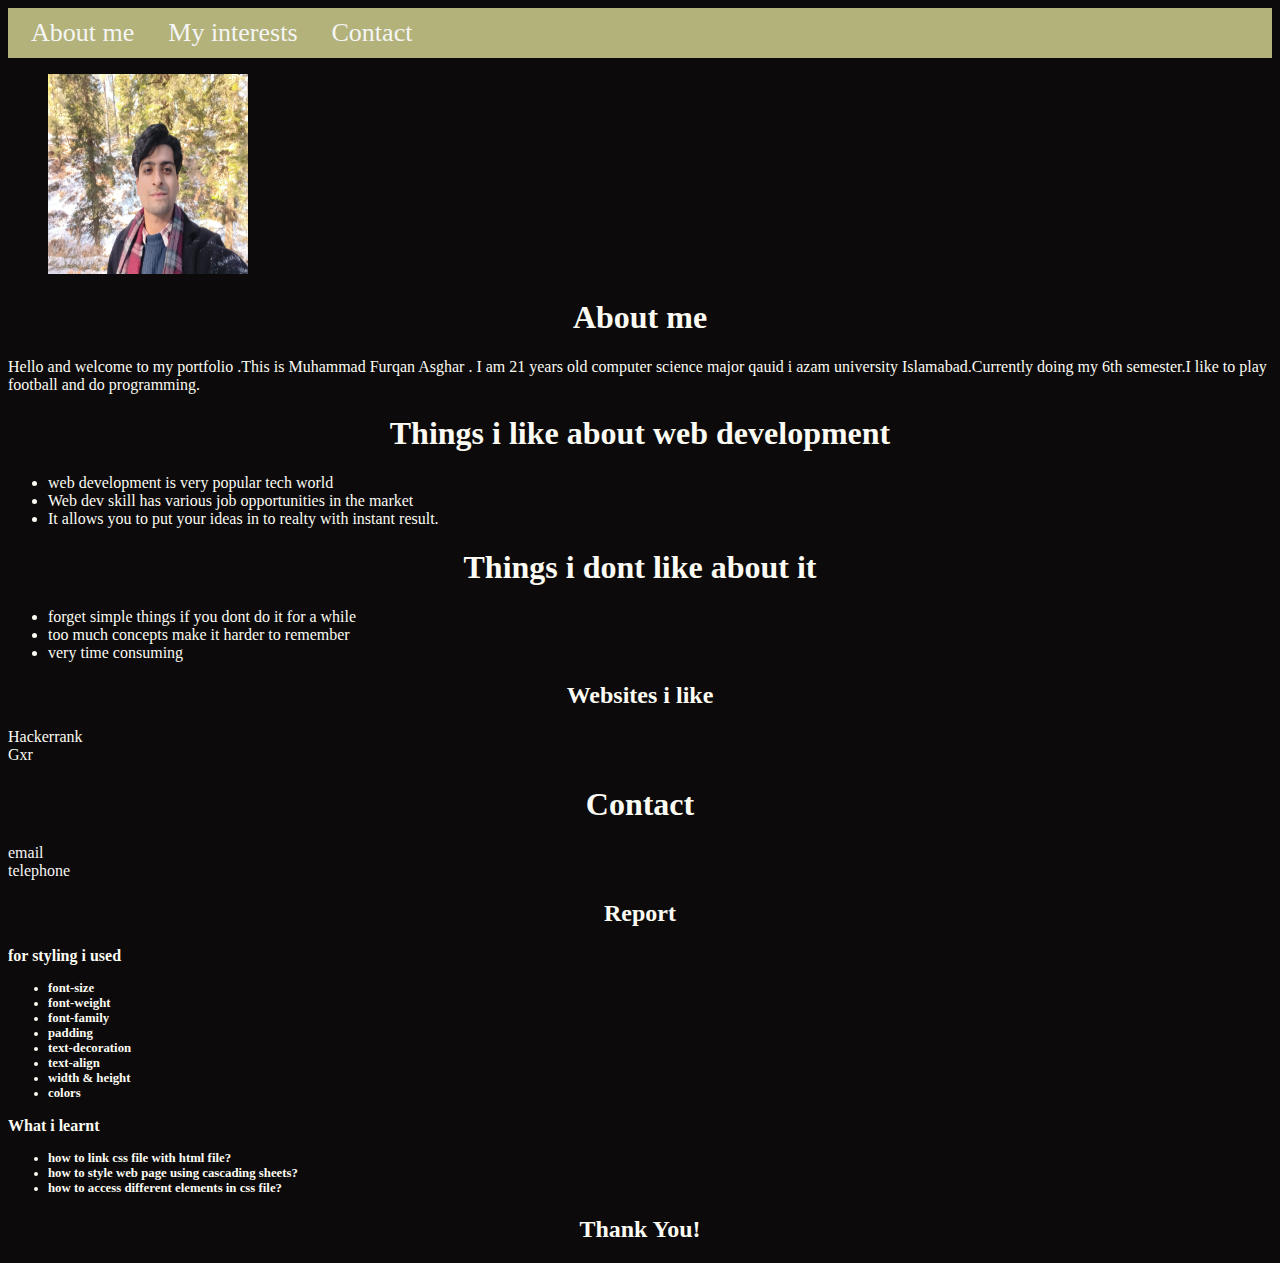
<file: lab2/index.html>
<!DOCTYPE html>
<html lang="en">
<head>
    <meta charset="UTF-8">
    <meta http-equiv="X-UA-Compatible" content="IE=edge">
    <meta name="viewport" content="width=device-width, initial-scale=1.0">
    <link rel="stylesheet" href="style.css">
    <title>my web</title>

</head>
<body>
     <header>
        <nav>
    <a href="#myself">About me</a>
    <a href="#intersts"> My interests</a>
    <a href="#contact">Contact</a>
        </nav>
    </header>
   
   <section id="myself"> 
<figure><img src="./lab2.jfif" alt = "furqans picture" /><figcaption>
</figcaption></figure>
<h1>About me</h1><p> Hello and welcome to my portfolio 
    .This is Muhammad Furqan Asghar . I am 21 years old computer science major qauid i azam university Islamabad.Currently doing my 6th semester.I like to play football and do programming.</p></section>
  <section id="intersts">
    <h1>Things i like about web development</h1>
    <ul><li>web development is very popular tech world </li>
    <li>Web dev skill has various job opportunities in the market</li>
<li>It allows you to put your ideas in to realty with instant result.</li></ul>
 <h1>Things i dont like about it</h1><ul><li>forget simple things if you dont do it for a while</li> 
<li>too much concepts make it harder to remember </li>
<li>very time consuming</li></ul>
<h2>Websites i like</h2> <p>Hackerrank<br>Gxr</p>
</section>
<section id="contact">
       <h1>Contact</h1>
   <p> <a href="mailto:mrrfurqan@gmail.com">email</a><br>
<a href="tel:+923030299057">telephone
</a></p>
</section>
<section id="rep"><h2>Report</h2><p>for styling i used </p><ul><li>font-size</li>
   <li> font-weight</li>
    <li>font-family</li>
    <li>padding</li>
    <li>text-decoration</li>
    <li>text-align</li>
    <li>width & height</li>
    <li>colors</li>
</ul>
<p>What i learnt </p>
<ul><li>how to link css file with html file?</li>
    <li>how to style web page using cascading sheets?</li>
    <li>how to access different elements in css file?</li></ul></section>

    <footer>
        <h2>Thank You!</h2>
    </footer>
</body>
</html>
</file>
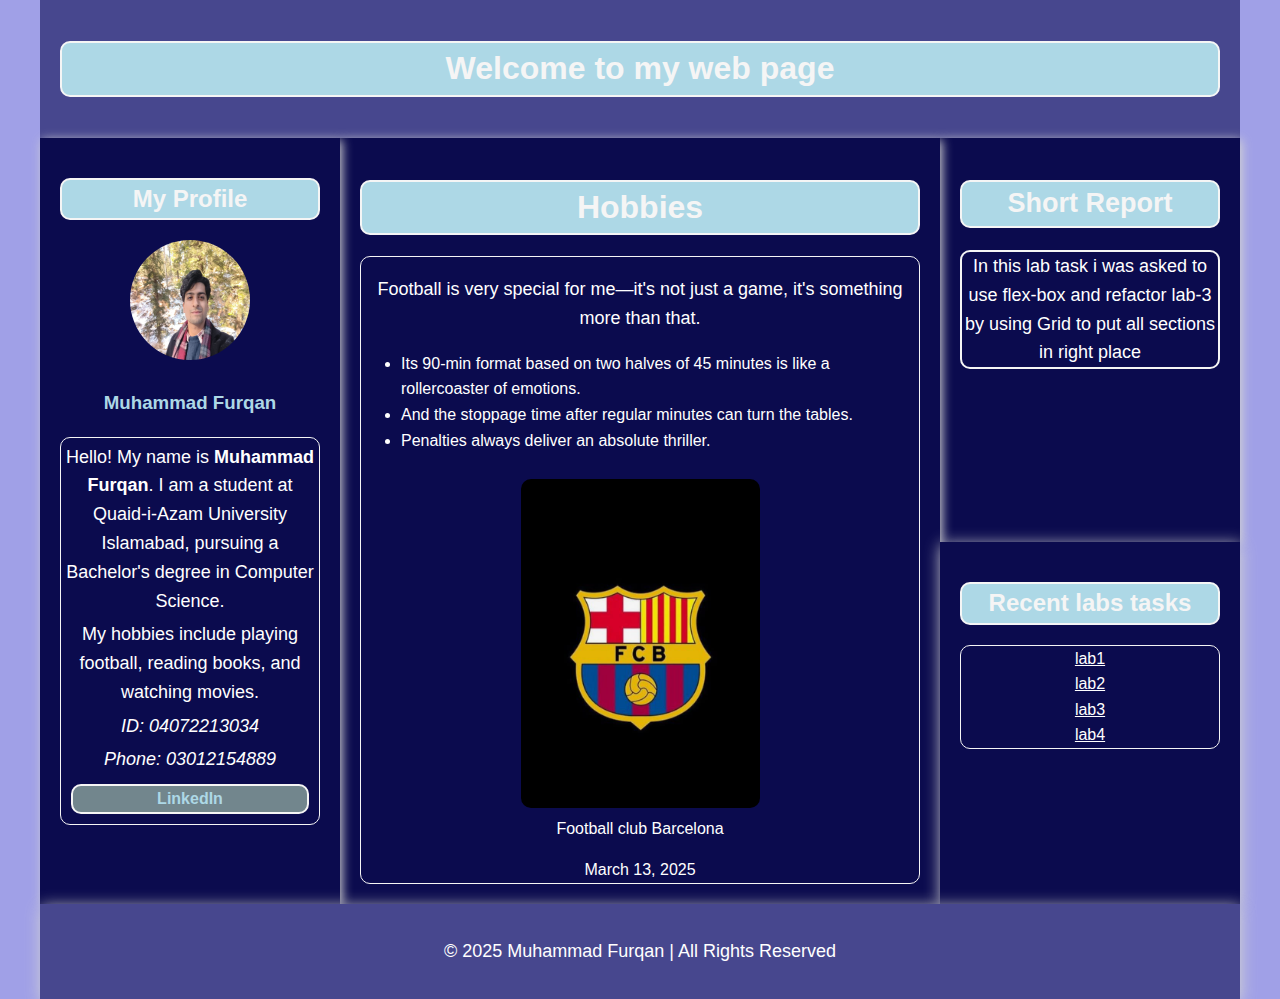
<file: lab5/index.html>
<!DOCTYPE html>
<html lang="en">
<head>
    <meta charset="UTF-8">
    <meta name="viewport" content="width=device-width, initial-scale=1.0">
    <title>LAB 5</title>
    <link rel="stylesheet" href="style.css">
</head>
<body>
    <div class="container">

     
        <header class="header">
            
            <h1>Welcome to my web page</h1>
           
            
        </header>

        
        <div id="about">
            <h2>Short Report</h2>
            <p class="about_content">In this lab task i was asked to use flex-box and refactor lab-3 by using Grid to put all sections in right place</p>
           
        </div>

        
        <main id="article">
            <h1>Hobbies</h1>
            <div class="art">
            <p>Football is very special for me—it's not just a game, it's something more than that.</p>
            <ul>
                <li>Its 90-min format based on two halves of 45 minutes is like a rollercoaster of emotions.</li>
                <li>And the stoppage time after regular minutes can turn the tables.</li>
                <li>Penalties always deliver an absolute thriller.</li>
            </ul>
            <figure>
                <img src="barca.jpg" alt="Football Image" class="article-img">
                <figcaption>Football club Barcelona</figcaption>
            </figure>
            <time datetime="2025-03-13">March 13, 2025</time>
        </div>
        </main>

        
        <div id="profile-card">
            <h2>My Profile</h2>
            <div class="card">
                <img src="lab2.jfif" alt="Muhammad Furqan">
                <h3>Muhammad Furqan</h3>
                <div class="profile">
                <p>Hello! My name is <strong>Muhammad Furqan</strong>.
                    I am a student at Quaid-i-Azam University Islamabad, pursuing a Bachelor's degree in Computer Science.</p>
               <p>My hobbies include playing football, reading books, and watching movies.</p>
                <p><em>ID: 04072213034</em></p>
                <p><em>Phone: 03012154889</em></p>
               <div class="linkedin"><a href="https://www.linkedin.com/in/furqan-asghar-94ba05335/">LinkedIn</a></div> 
            </div>
            </div>
        </div>

        <div class="previous">
            
            <h2>Recent labs tasks</h2>
            <div id="pre">
          <div class="lab"> <a href="https://furqan11asghar.github.io/wad_lab/lab_1/">lab1</a></div>
          <div class="lab">  <a href="https://furqan11asghar.github.io/wad_lab/lab2/">lab2</a></div>
          <div class="lab">  <a href="https://furqan11asghar.github.io/wad_lab/lab_3/">lab3</a></div>
          <div class="lab">  <a href="https://furqan11asghar.github.io/wad_lab/lab_4/">lab4</a></div>
        </div>
        </div>
       
        <footer class="footer">
            <p>&copy; 2025 Muhammad Furqan | All Rights Reserved</p>
        </footer>

    </div>
</body>
</html>
</file>
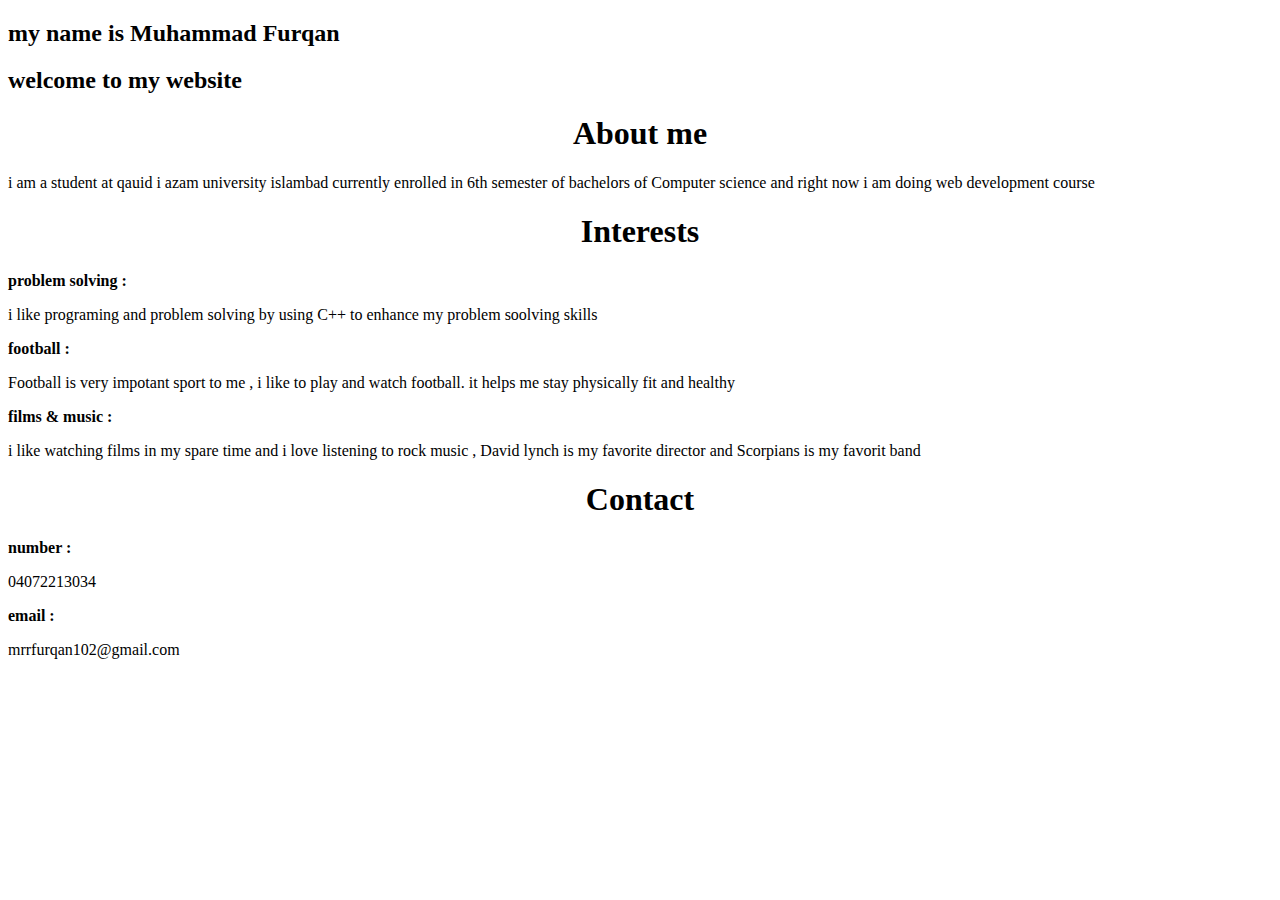
<file: lab_1/index.html>
<!DOCTYPE html>
<html lang="en">
<head>
    <meta charset="UTF-8">
    <meta name="viewport" content="width=device-width, initial-scale=1.0">
    <title>Document</title>
    <style>
    h1{
        text-align : center;
   } </style>
</head>
<body><h2>my name is Muhammad Furqan </h2>
    <h2>welcome to my website</h2>
    <h1>About me</h1>
    <p>i am a student at qauid i azam university islambad currently enrolled in 6th semester of bachelors of Computer science
        and right now i am doing web development course 
    </p>
    <h1>Interests</h1>
    <p><b>problem solving  : </b><p> i like programing and problem solving by using C++ to enhance my problem soolving skills</p>
    </p>
    <p><b>football  : </b><p> Football is very impotant sport to me , i like to play and watch football. it helps me stay physically fit and healthy  </p>
</p>
<p><b>films & music  : </b><p> i like watching films in my spare time and i love listening to rock music , David lynch is my favorite director and Scorpians is my favorit band</p>
</p>
<h1>Contact</h1>
<B>number : </B><p>04072213034</p>
<B>email : </B><p>mrrfurqan102@gmail.com</p>
</body>
</html>
</file>
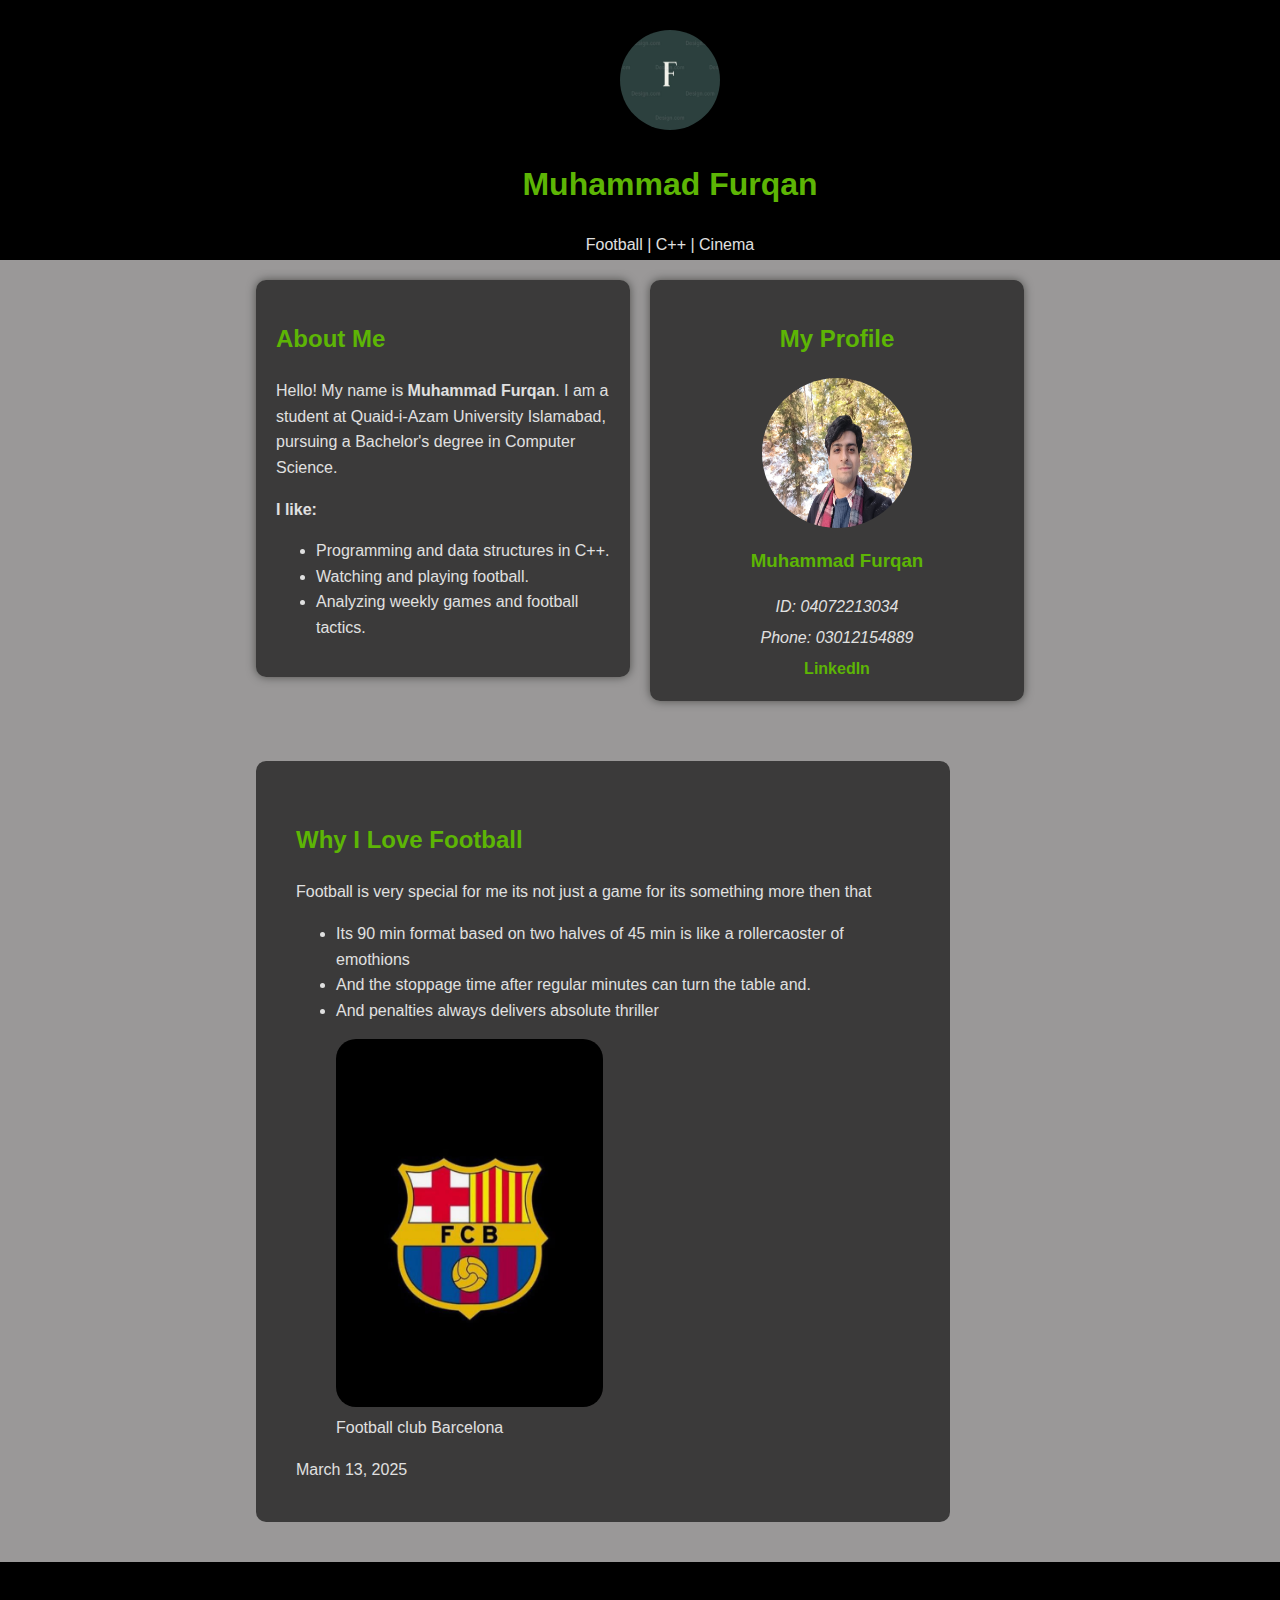
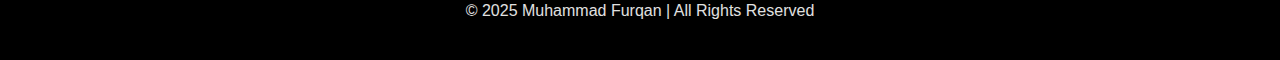
<file: lab_3/index.html>
<!DOCTYPE html>
<html>
<head>
    <meta charset="UTF-8">
    <meta name="viewport" content="width=device-width, initial-scale=1.0">
    <title>LAB 3</title>
    <link rel="stylesheet" href="style.css">
</head>
<body>
    <header class="header">
        <img src="logo.jpg" alt="Muhammad Furqan">
        <h1>Muhammad Furqan</h1>
        <p>Football | C++ | Cinema</p>
    </header>

    <main>
        <section class="profile-container">
            <div id="about">
                <h2>About Me</h2>
                <p>Hello! My name is <strong>Muhammad Furqan</strong>.
                     I am a student at Quaid-i-Azam University Islamabad, pursuing a Bachelor's degree in Computer Science.</p>
                <p><strong>I like:</strong></p>
                <ul>
                    <li>Programming and data structures in C++.</li>
                    <li>Watching and playing football.</li>
                    <li>Analyzing weekly games and football tactics.</li>
                
                </ul>
            </div>
            <div id="profile-card">
                <h2>My Profile</h2>
                <div class="card">
                    <img src="lab2.jfif" alt="Muhammad Furqan">
                    <h3>Muhammad Furqan</h3>
                    <p><em>ID: 04072213034</em></p>
                    <p><em>Phone: 03012154889</em></p>
                    
                    <a href="https://www.linkedin.com/in/furqan-asghar-94ba05335/">LinkedIn</a>
                </div>
            </div>
        </section>

        <section id="article">
            <h2>Why I Love Football</h2>
            <p>Football is very special for me its not just a game for its something more then that</p>
            
            <ul>
                <li>Its 90 min format based on two halves of 45 min is like a rollercaoster of emothions</li>
                <li>
                    And the stoppage time after regular minutes can turn the table and.
                </li>
                <li>And penalties always delivers absolute thriller</li>
            </ul>
            <figure>
                <img src="barca.jpg" alt="Football Image" class="article-img">
                <figcaption>Football club Barcelona</figcaption>
            </figure>
            <time datetime="2025-03-13">March 13, 2025</time>
        </section>
    </main>

    <footer class="footer">
        <p>&copy; 2025 Muhammad Furqan | All Rights Reserved</p>
    </footer>
</body>
</html>
</file>
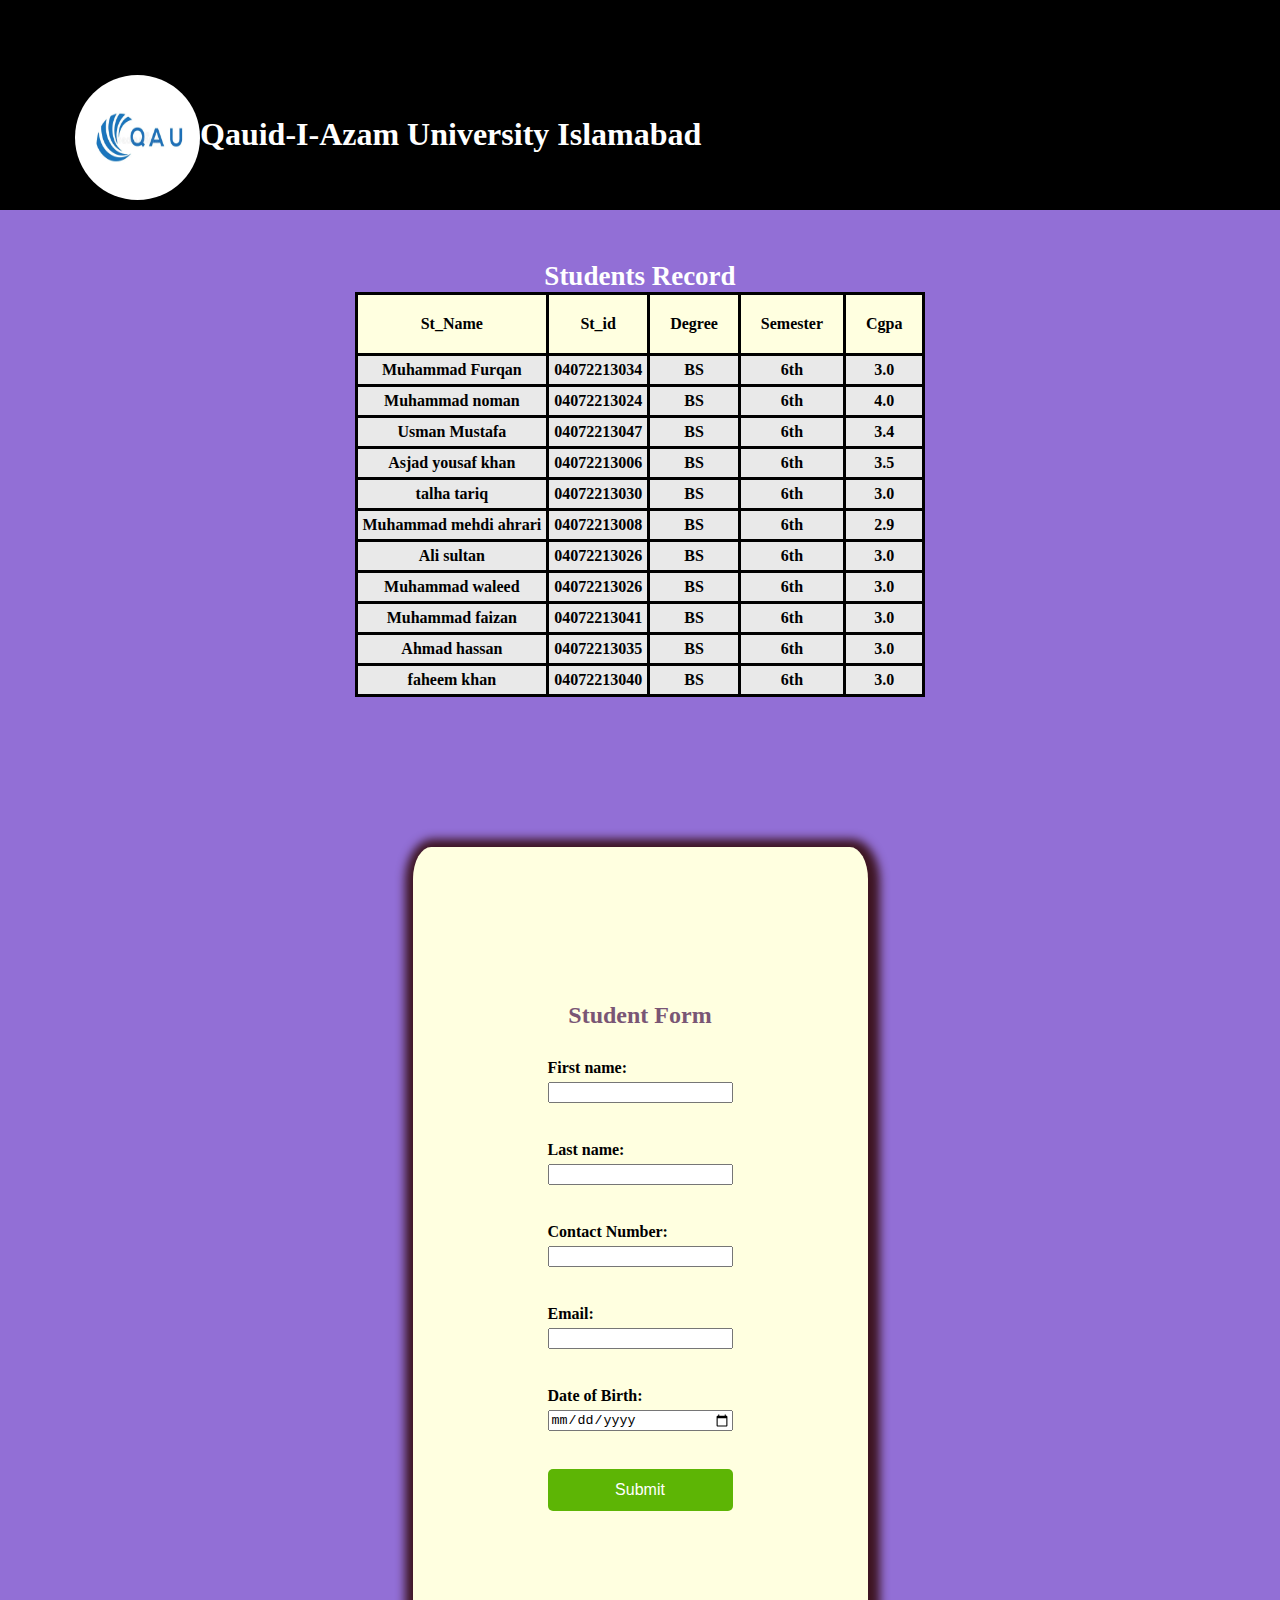
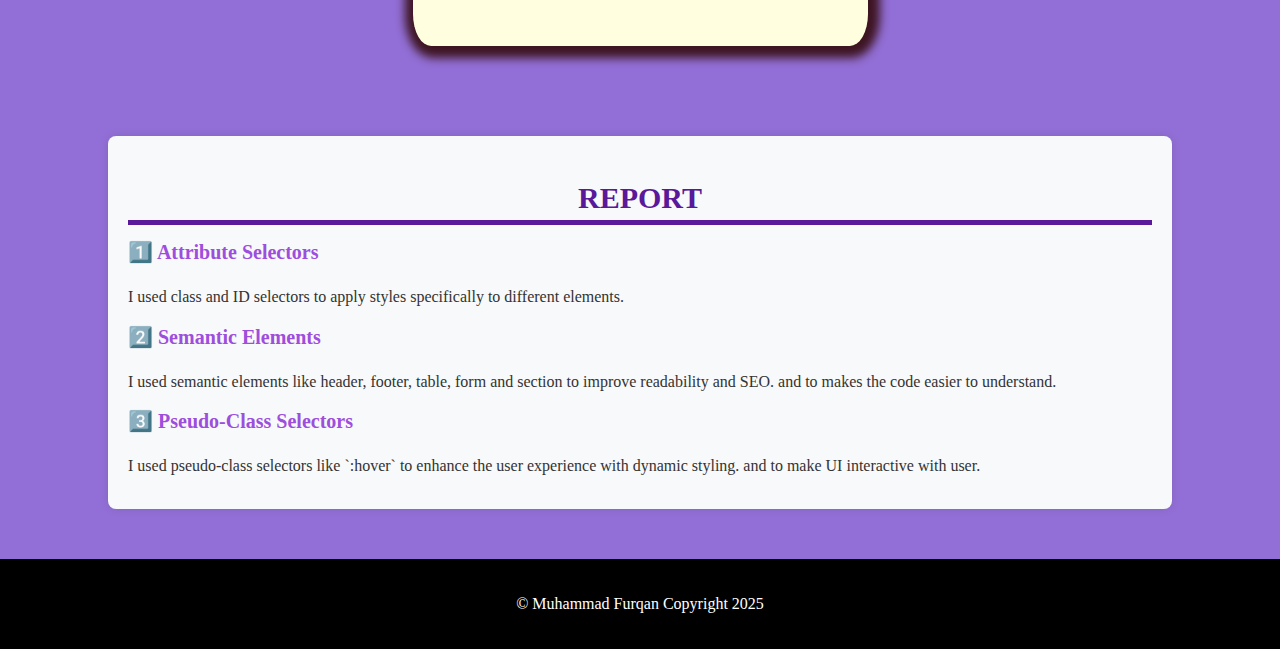
<file: lab_4/index.html>
<!DOCTYPE html>
<html lang="en">
<head>
    <meta charset="UTF-8">
    <meta name="viewport" content="width=device-width, initial-scale=1.0">
    <title>lab_4</title>
    <link rel="stylesheet" href="style.css">
</head>
<body>
    <header class="header"> 
        <img src="q.webp" alt="QAU">
        <div><h1>Qauid-I-Azam University Islamabad</h1></div>

    </header>
    <div class="space"></div>
    <main>

        <section class="content">
            <h2 class="table-heading">Students Record</h2>
        <table class="table"> 
        <tr>
            <th>St_Name</th>
            <th>St_id</th>
            <th>Degree</th>
            <th>Semester</th>
            <th>Cgpa</th>
        </tr>
        <td>Muhammad Furqan</td>
        <td>04072213034</td>
        <td>BS</td>
        <td>6th</td>
        <td>3.0</td>
        <tr>
        <td>Muhammad noman</td>
        <td>04072213024</td>
        <td>BS</td>
        <td>6th</td>
        <td>4.0</td>
        <tr>
         <td>Usman Mustafa</td>
        <td>04072213047</td>
        <td>BS</td>
        <td>6th</td>
        <td>3.4</td>
        </tr>
        <tr>
            <td>Asjad yousaf khan</td>
           <td>04072213006</td>
           <td>BS</td>
           <td>6th</td>
           <td>3.5</td>
           </tr>
           <tr>
            <td>talha tariq</td>
           <td>04072213030</td>
           <td>BS</td>
           <td>6th</td>
           <td>3.0</td>
           </tr>
           <tr>
            <td>Muhammad mehdi ahrari</td>
           <td>04072213008</td>
           <td>BS</td>
           <td>6th</td>
           <td>2.9</td>
           </tr>
           <tr>
            <td>Ali sultan</td>
           <td>04072213026</td>
           <td>BS</td>
           <td>6th</td>
           <td>3.0</td>
           </tr>
           <tr>
            <td>Muhammad waleed</td>
           <td>04072213026</td>
           <td>BS</td>
           <td>6th</td>
           <td>3.0</td>
           </tr>
           <tr>
            <td>Muhammad faizan</td>
           <td>04072213041</td>
           <td>BS</td>
           <td>6th</td>
           <td>3.0</td>
           </tr>
           <tr>
            <td>Ahmad hassan</td>
           <td>04072213035</td>
           <td>BS</td>
           <td>6th</td>
           <td>3.0</td>
           </tr>
           <tr>
            <td>faheem khan</td>
           <td>04072213040</td>
           <td>BS</td>
           <td>6th</td>
           <td>3.0</td>
           </tr>
        </table>
        <form class="form">
            <h2>Student Form</h2>
            <div>
            <label for="fname">First name:</label>
            <input type="text" id="name" name="fname" ></input>
        </div>
        <br>
        <div>
            <label for="lname">Last name:</label>
            <input type="text" id="name" name="lname" ></input>
        </div>
        <br>
        <div>
            <label for="contact">Contact Number:</label>
            <input type="tel" id="contact" name="contact">
        </div>
        <br>
    
        <div>
            <label for="email">Email:</label>
            <input type="email" id="email" name="email">
        </div>
        <br>
    
        <div>
            <label for="dob">Date of Birth:</label>
            <input type="date" id="dob" name="dob">
        </div>
        <br>
        <div>
            <button type="submit">Submit</button>
        </div>
        </form>

    </section>
    </main>
    <section id="report">
        <h2>REPORT</h2>
    
        <h3>1️⃣ Attribute Selectors </h3>
        <p>
            I used class and ID selectors to apply styles specifically to different elements.   
        </p>
    
        <h3>2️⃣ Semantic Elements</h3>
        <p>
            I used semantic elements like header, footer, table, form and section to improve readability and SEO.  
             and to  makes the code easier to understand.
        </p>
    
        <h3>3️⃣ Pseudo-Class Selectors</h3>
        <p>
            I used pseudo-class selectors like `:hover` to enhance the user experience with dynamic styling.  
           and to make UI interactive with user.
        </p>
    
    </section>
    
    <footer id="foot">
        <p>&copy Muhammad Furqan Copyright 2025</p>
    </footer>
</body>
</html>
</file>
<file: lab2/style.css>
body{
    background-color: rgb(12, 10, 10);
    color: rgb(251, 251, 243);
    text-decoration-thickness: 5%;
}
header{
    background-color:rgb(178, 178, 122);
    color:black;
    font-size: 50%;
    font-family:Cambria, Cochin, Georgia, Times, 'Times New Roman', serif
    font-weight: 800;
    
}
header a{
    padding-top:15px;
    padding-right:19px;
    padding-left: 13px;
    font-size: 26px;
    color: whitesmoke;
}
header a:visited{
    color:brown;
}
#intersts h1{
text-align: center;
}
#myself h1{
    text-align: center;
}

nav{
    padding: 10px;
}
h2{
    text-align: center;
}
h2+p{
    
    font-size:100%;
}
#contact h1{
    text-align: center;

}
#contact a:link{
    color: whitesmoke;
}
#contact a:visited{
    color: brown;
}

figure img{
width: 200px;
height: 200px;
}
a{
    text-decoration: none;
}
#rep{
    font-weight: 600;
}
#rep ul{
    
    font-size: 80%;
}
</file>
<file: lab5/style.css>
:root {
    --secondary-color: lightblue;
    --background-color: rgb(160, 160, 231);
    --card-bg-color: rgb(11, 11, 78);
    --hover-blue:rgb(71, 71, 142);
    --text-color: white;
    --font-family: 'Poppins', sans-serif;
}

body {
    font-family: var(--font-family);
    line-height: 1.6;
    color: var(--text-color);
    background-color: var(--background-color);
    margin: 0;
    padding: 0;
}

.container {
    display: grid;
    grid-template-areas:
        "header header header"
        "profile article about"
        "profile article previous"
        "footer footer footer";
    grid-template-columns: 1fr 2fr 1fr;
    max-width: 1200px;
    margin: auto;
}
#profile-card:hover{
    background-color: var(--hover-blue);
    transition: background-color 0.3s ease, transform 0.3s ease;
    transform: translateY(-5px);
    box-shadow: 1px 3px 15px lightgray;
}
#article:hover{
    background-color: var(--hover-blue);
    transition: background-color 0.3s ease, transform 0.2s ease;
    transform: translateY(-5px);
    box-shadow: 1px 3px 15px lightgray;
}

#about:hover{
    background-color: var(--hover-blue);
    transition: background-color 0.3s ease, transform 0.2s ease;
    transform: translateY(-5px);
    box-shadow: 1px 3px 15px lightgray;
}
.previous:hover{
    background-color: var(--hover-blue);
    transition: background-color 0.3s ease, transform 0.2s ease;
    transform: translateY(-5px);
    box-shadow: 1px 3px 15px lightgray;
}


.header {
    grid-area: header;
    background-color: rgb(71, 71, 142);
    padding: 20px;
    text-align: center;
}

h1, h2 {
    color: whitesmoke;
    font-weight: bold;
    background: lightblue;
    border: 2px solid whitesmoke;
    border-radius: 10px;
}

main, #about, #profile-card {
    background: var(--card-bg-color);
    padding: 20px;
    box-shadow: 2px 2px 10px lightgray;
}

#profile-card {
    text-align: center;
    grid-area: profile;
}

.linkedin {
    background: rgb(114, 134, 141);
    border: 2px solid whitesmoke;
    border-radius: 10px;
    margin: 10px;
}

#about {
    grid-area: about;
    text-align: center;
}

#about, p {
    font-size: 18px;
}

.about_content {
    text-align: center;
    border: 2px solid whitesmoke;
    border-radius: 10px;
}

.art {
    border: 1.5px solid whitesmoke;
    border-radius: 10px;
    text-align: center;
}

#article {
    grid-area: article;
}

#article h1 {
    text-align: center;
}

#article ul {
    text-align: left;
}

#profile-card img {
    width: 120px;
    height: 120px;
    border-radius: 50%;
    margin-bottom: 10px;
}

.article-img {
    width: 50%;
    height: 50%;
    border-radius: 10px;
    margin-top: 10px;
    text-align: center;
}

.card h3 {
    color: var(--secondary-color);
    margin-top: 10px;
}

.card p {
    margin: 5px 0;
}

.card a {
    text-decoration: none;
    color: var(--secondary-color);
    font-weight: bold;
}

.previous {
    grid-area: previous;
    background-color: rgb(11, 11, 78);
    text-align: center;
    box-shadow: 1px 3px 15px lightgray;
    padding: 20px;
}

.previous a {
    color: white;
}

.profile {
    border: 1.5px solid whitesmoke;
    border-radius: 10px;
}

#pre {
    border: 1.5px solid whitesmoke;
    border-radius: 10px;
}

.footer {
    grid-area: footer;
    text-align: center;
    background-color: rgb(71, 71, 142);
    color: var(--text-color);
    padding: 15px;
    box-shadow: 1px 3px 15px lightgray;
}


@media (max-width: 992px) {
    .container {
        grid-template-areas:
            "header"
            "profile"
            "article"
            "about"
            "previous"
            "footer";
        grid-template-columns: 1fr;
        padding: 10px;
    }

    .article-img {
        width: 80%;
    }

    #profile-card img {
        width: 100px;
        height: 100px;
    }

    h1, h2 {
        font-size: 22px;
    }

    p, ul, li {
        font-size: 16px;
    }
}

@media (max-width: 600px) {
    .container {
        padding: 5px;
    }

    .article-img {
        width: 100%;
    }

    h1, h2 {
        font-size: 20px;
    }

    p, ul, li {
        font-size: 15px;
    }

    #profile-card img {
        width: 90px;
        height: 90px;
    }

    .linkedin {
        margin: 5px auto;
        padding: 5px;
        font-size: 14px;
    }

    .card p {
        font-size: 14px;
    }

    .footer {
        font-size: 14px;
    }
}
</file>
<file: lab_3/style.css>
:root {
    --secondary-color: #5db505;
    --background-color: rgb(154, 152, 152);
    --card-bg-color: #0000009d;
    --text-color: #e0e0e0;
    --font-family: 'Poppins', sans-serif;
}

body {
    font-family: var(--font-family);
    line-height: 1.6;
    color: var(--text-color);
    background-color: var(--background-color);
    margin: 0;
    padding: 0;
}

h1, h2 {
    color: var(--secondary-color);
    font-weight: bold;
}

.header {
    width: 100%;
    height: 200px;
    background-color: #000000;
    padding: 30px;
    text-align: center;
}

.header img {
    width: 100px;
    height: 100px;
    border-radius: 50%;
  
}

main {
    width: 60%;
    margin: auto;
    padding: 20px;
  
}
 #article {
    background: var(--card-bg-color);
    padding: 40px;
    border-radius: 10px;
    box-shadow: 0px 0px 10px rgba(6, 7, 3, 0);
    margin-top: 60px;
    width: 80%;
}
.profile-container {
    display: flex;
    justify-content: space-between;
    align-items: flex-start;
    gap: 20px;
    margin-bottom: 60px;
}
#about, #profile-card {
    width: 50%;
    background: var(--card-bg-color);
    padding: 20px;
    border-radius: 10px;
    box-shadow: 0px 0px 10px rgba(6, 7, 3, 0.5);
}

#profile-card {
    text-align: center;
}


.article-img {
    width: 50%;
    height: 30%;
    border-radius: 20px;
}



.card img {
    width: 150px;
    height: 150px;
    border-radius: 50%;
   
}

.card h3 {
    color: var(--secondary-color);
    margin-top: 10px;
}

.card p {
    margin: 5px 0;
}

.card a {
    text-decoration: none;
    color: var(--secondary-color);
    font-weight: bold;
}

.footer {
    margin-top: 20px;
    padding: 20px;
    text-align: center;
    background-color: #000000;
    color: var(--text-color);
}
</file>
<file: lab_4/style.css>
:root{
    --BG-color:rgb(146, 111, 214);
    --color:white;
}
.header{
    width: 100%;
    height: 60px;
    background-color: black;
    padding: 75px;
    text-align: left;
    display:flex;
}
.header img{
    width: 125px;
    height: 125px;
    border-radius: 50%;
    border-color: white;
}
.space{
height: 25px;
}

body{
    background-color: rgb(146, 111, 214);
   color:var(--color);
   margin:auto;
}
.header div{
    margin-top:20px;
}
.table-heading {
    text-align: center;
    font-size: 27px;
    font-weight: bold;
    color: white;
    margin-bottom: -110px;
    margin-top: 26px;
}

.table{
 background-color: lightyellow;
 border-collapse:collapse;
 border-width: 20%;
 color:black; 
 margin:100px;
padding:50px;

}

span{
    color: white;
    background-color: blanchedalmond;
}
.table th{
    border:solid 3px black;
    text-align: center;
    padding: 20px;
    font-weight:bolder;
}
.table td{
    border:solid 3px black;
    background-color:rgb(233, 233, 233);
    text-align: center;
    padding: 05px;
    font-weight:bold;
}
.table td:hover{
    transform:scale(1.0);
    background-color: rgb(242, 213, 138);
}
.form{
    background-color:lightyellow;
    color:black;
    display:flex;
    flex-direction: column;
    padding: 135px;
    margin: 40px;
    border-radius: 4%;
    gap: 10px;
   box-shadow: 2px 2px 10px 10px rgba(62, 21, 34, 30.2)


}
.form h2 {
    text-align: center;
    color: rgb(121, 86, 117);
}

.form div {
    display: flex;
    flex-direction: column;
}

.form label {
    font-weight: bold;
    margin-bottom: 5px;

}
.form input:hover {
    border:3px solid;
    outline: none;
    box-shadow: 0px 0px 2px 2px  rgb(121, 86, 117);
}
.form button{
    background-color: rgb(93, 181, 5);
    color: white;
    padding: 12px;
    font-size: 16px;
    border: none;
    border-radius: 5px;
    cursor:pointer;
   

}
.form button:hover {
    background-color: darkgreen;
    transform: scale(1.05); 
    transition: 0.3s ease-out;
    padding: 12px; 
    box-shadow:1px 1px 3px 3px  rgb(121, 86, 117); ;
}
.content{
    display: flex;
    flex-direction: column;
    align-items: center; 
    gap:10px;
}
#report {
    background-color: rgb(248, 249, 250); 
    color: rgb(51, 51, 51); 
    padding: 20px;
    margin: 50px auto;
    width: 80%;
    border-radius: 8px;
    box-shadow: 0 0 10px rgba(0, 0, 0, 0.1);
}
#report h2 {
    text-align: center;
    color: rgb(90, 24, 154); 
    font-size: 30px;
    font-weight: bold;
    margin-bottom: 15px;
    border-bottom: 5px solid rgb(90, 24, 154);
    padding-bottom: 5px;
}

#report h3 {
    color: rgb(157, 78, 221); 
    margin-top: 15px;
    font-size: 20px;
}

#report p {
    font-size: 16px;
    line-height: 1.6;
    margin-bottom: 10px;
}
#foot{
    margin-top: 20px;
    padding: 20px;
    text-align: center;
    background-color: black;
}
</file>
